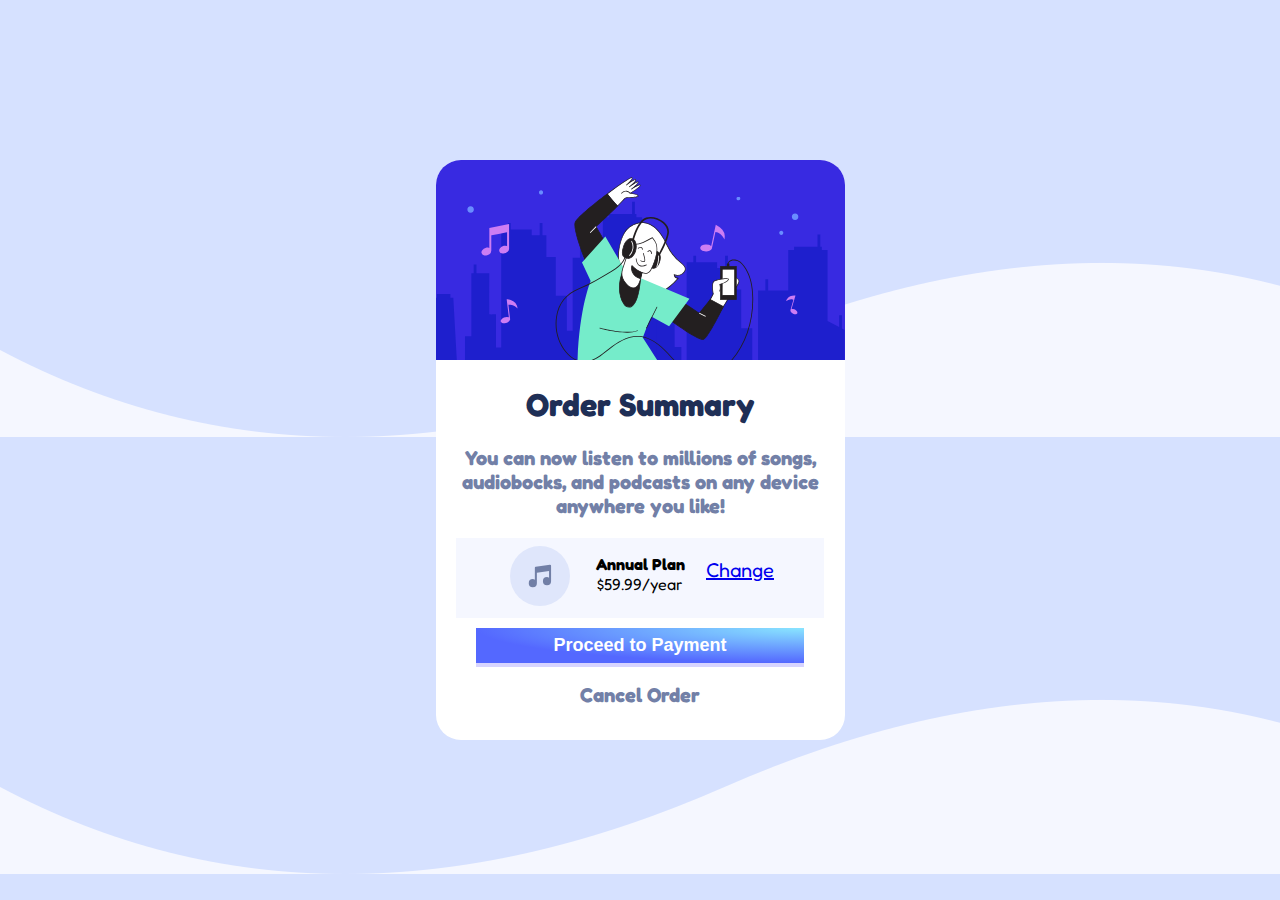
<file: index.html>
<!DOCTYPE html>
<html lang="pt-br">
<head>
    <meta charset="UTF-8">
    <meta http-equiv="X-UA-Compatible" content="IE=edge">
    <meta name="viewport" content="width=device-width, initial-scale=0.9">
    <link rel="stylesheet" href="style.css">

    <link rel="preconnect" href="https://fonts.googleapis.com">
    <link rel="preconnect" href="https://fonts.gstatic.com" crossorigin>
    <link href="https://fonts.googleapis.com/css2?family=Fredoka:wght@300&display=swap" rel="stylesheet">

    <title>Document</title>
</head>
<body>
    <div class="card">
        <img class="img_1" src="desafio/design/illustration-hero.svg" alt="">
        <h1>Order Summary</h1>
        <p><b>You can now listen to millions of songs, audiobocks, and podcasts on any device anywhere you like!</b></p>

        <div class="grid">    
            <div class="item-1">
                <img src="desafio/design/icon-music.svg" alt="icone-musica">
            </div>
            <div class="item-2">
                <ul>
                    <li><b>Annual Plan</b></li>
                    <li>$59.99/year</li>
                </ul>
            </div>
            <div class="item-3">
                <p><a href="#" >Change</a></p>
            </div>     
        </div>
      

        <div class="btn">
            <button>
                <p>Proceed to Payment</p>
            </button>

            <p>Cancel Order</p>
        </div>
    </div>
</body>
</html>
</file>
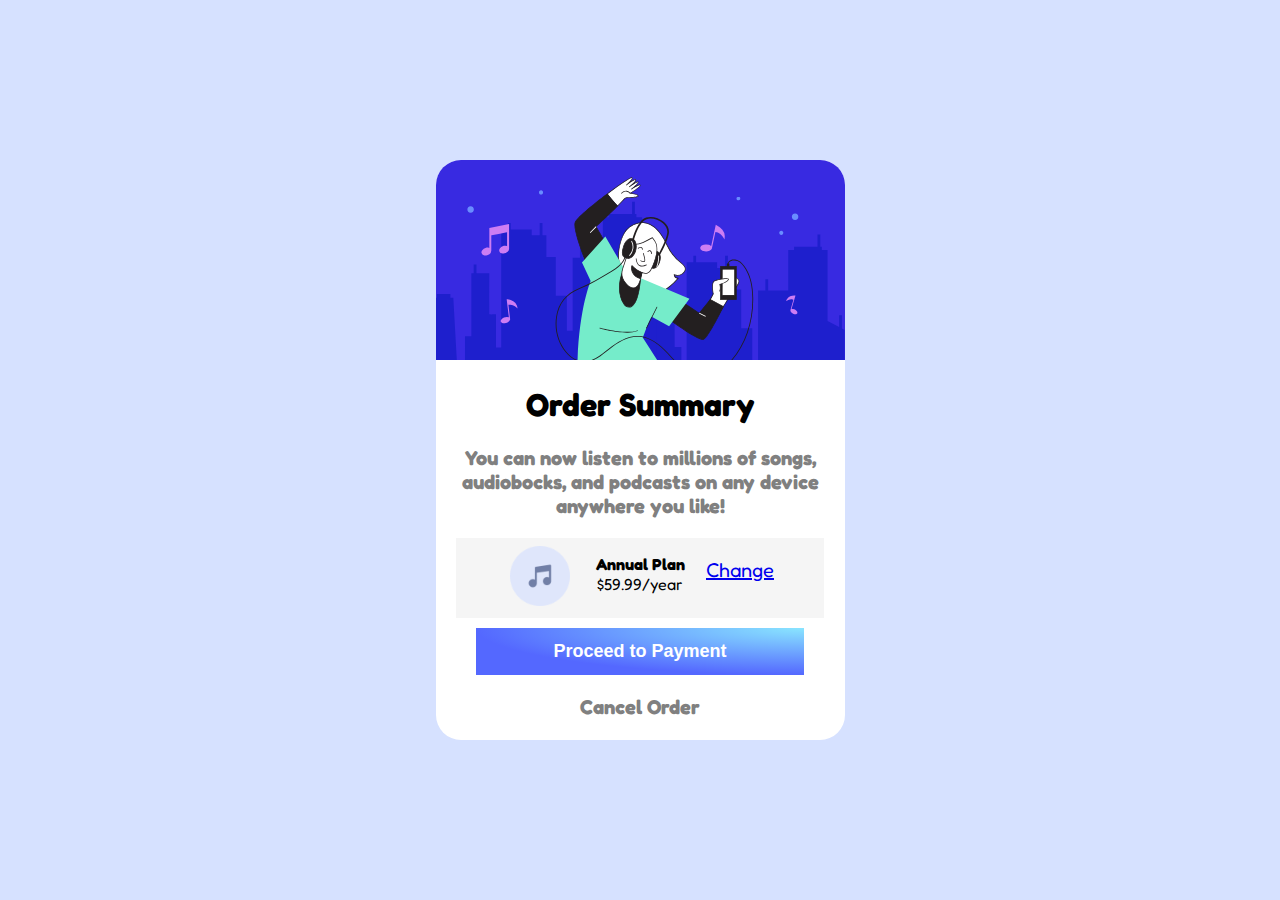
<file: desafio/index.html>
<!DOCTYPE html>
<html lang="pt-br">
<head>
    <meta charset="UTF-8">
    <meta http-equiv="X-UA-Compatible" content="IE=edge">
    <meta name="viewport" content="width=device-width, initial-scale=0.9">
    <link rel="stylesheet" href="style.css">

    <link rel="preconnect" href="https://fonts.googleapis.com">
    <link rel="preconnect" href="https://fonts.gstatic.com" crossorigin>
    <link href="https://fonts.googleapis.com/css2?family=Fredoka:wght@300&display=swap" rel="stylesheet">

    <title>Document</title>
</head>
<body>
    <div class="card">
        <img class="img_1" src="illustration-hero.svg" alt="">
        <h1>Order Summary</h1>
        <p><b>You can now listen to millions of songs, audiobocks, and podcasts on any device anywhere you like!</b></p>

        <div class="grid">    
            <div class="item-1">
                <img src="icon-music.png" alt="icone-musica">
            </div>
            <div class="item-2">
                <ul>
                    <li><b>Annual Plan</b></li>
                    <li>$59.99/year</li>
                </ul>
            </div>
            <div class="item-3">
                <p><a href="#" >Change</a></p>
            </div>     
        </div>
      

        <div class="btn">
            <button>
                Proceed to Payment
            </button>

            <p>Cancel Order</p>
        </div>
    </div>
</body>
</html>
</file>
<file: style.css>
*{
    font-family: 'Fredoka', sans-serif;    
}
body{
    background-image: url(desafio/design/pattern-background-desktop.png);
    background-color: hsl(225, 100%, 98%); 
    display: flex; 
    align-items: center;
    justify-content: center;
    width: 100%;
    height: 100vh;
    margin: auto;
}
.card{
    margin:auto;
    width: 409px;
    height: 580px;
    border-radius: 25px;
    background-color: white;
}
.img_1{
    height: 200px;
    border-radius: 25px 25px 0px 0px;
} 
h1{
    text-align: center;
    color: hsl(223, 47%, 23%);
}
p{
    text-align: center;
    font-size: 20px;
    color: hsl(224, 23%, 55%);
}
.grid{
    display: grid;
    width: 90%;
    margin: auto;
    justify-content: center;
    grid-template-columns: 100px 100px 100px;
    background-color: hsl(225, 100%, 98%);
    grid-template-rows: 80px;
}
.item-1{
    margin: auto;
}
.item-1 img{
    width: 60px;
    height: 60px;
    
}
.item-2 ul {
    text-align: center;
    list-style: none;   
    padding: 0;
}

.item-3 p {
    color: blue;
    text-align: center;
}

button {
    width: 80%;
    margin: 10px 10% auto 10%;
    border: 0;
    background: radial-gradient( 100% 100% at 100% 0%, #89E5FF 0%, #5468FF 100% );     
    height: 2.6em;  
    box-shadow: 0px 4px rgba(56, 42, 255, 0.2);
}

.btn button p {
    margin: 0;
    font-weight: bold;
    color: white;
    justify-content: center;
    align-items: center;
    font-size: 18px; 
    font-family: Arial, Helvetica, sans-serif;
   
}

 .btn button:hover {
    background: red;
}

.btn p {
    font-weight: bold;
}
</file>
<file: desafio/style.css>
*{
    font-family: 'Fredoka', sans-serif;    
}
body{
    background-color: #d6e1ff; 
    display: flex; 
    align-items: center;
    justify-content: center;
    width: 100%;
    height: 100vh;
    margin: auto;
}
.card{
    margin:auto;
    width: 409px;
    height: 580px;
    border-radius: 25px;
    background-color: white;
}
.img_1{
    height: 200px;
    border-radius: 25px 25px 0px 0px;
} 
h1{
    text-align: center;
}
p{
    text-align: center;
    font-size: 20px;
    color: gray;
}
.grid{
    display: grid;
    width: 90%;
    margin: auto;
    justify-content: center;
    grid-template-columns: 100px 100px 100px;
    background-color: #f5f5f5;
    grid-template-rows: 80px;
}
.item-1{
    margin: auto;
}
.item-1 img{
    width: 60px;
    height: 60px;
    
}
.item-2 ul {
    text-align: center;
    list-style: none;   
    padding: 0;
}

.item-3 p {
    color: blue;
    text-align: center;
   

}

button {
    width: 80%;
    margin: 10px 10% auto 10%;
    font-size: 18px; 
    font-family: Arial, Helvetica, sans-serif;
    color: white;
    font-weight: bold;
    border: 0;
    background: radial-gradient( 100% 100% at 100% 0%, #89E5FF 0%, #5468FF 100% );     
    height: 2.6em;  
}

.btn p {
    font-weight: bold;
}
</file>
